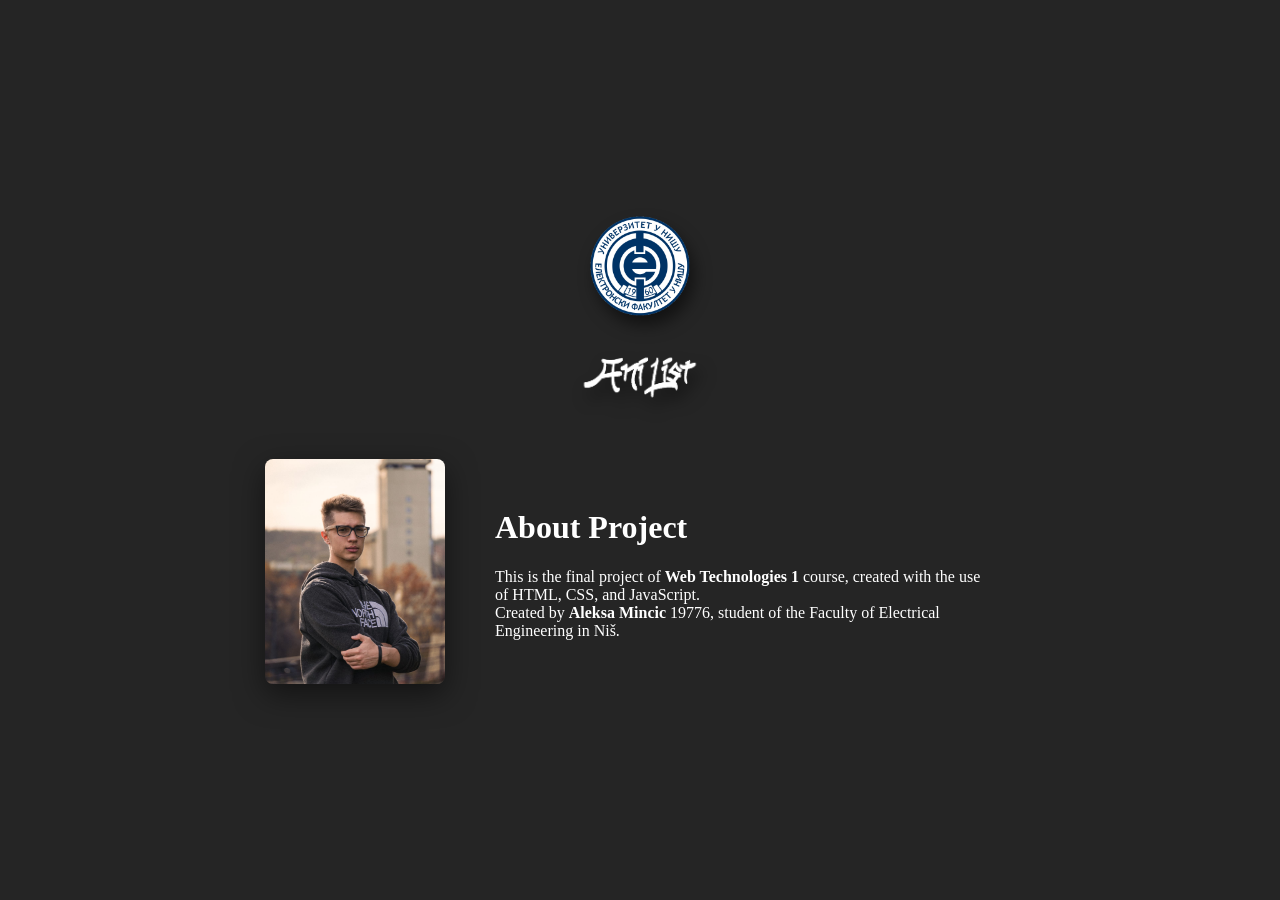
<file: aboutProject.html>
<html>
<head>
    <title>About Our Project</title>
    <link rel="stylesheet" href="CSS/aboutPage_style.css">
</head>
<body>
    
    <div class="page-container">
        <img src="Images/Faculty-Logo.png" id="faculty-logo" alt="Faculty Logo">
            <a href="index.html"><img src="Images/whiteLogo.png" id="logo" alt="Logo"></a>
        <div class="about-wrapper">
            <img src="Images/portret.jpg" id="portrait" alt="Portrait">
            <div id="about-content">
                <h1>About Project</h1>
                <p>This is the final project of <b>Web Technologies 1</b> course, created with the use of HTML, CSS, and JavaScript. <br>
                    Created by <b>Aleksa Mincic</b> 19776, student of the Faculty of Electrical Engineering in Niš. <br>
                </p>
            </div>
        </div>
    </div>
    
</body>
</html>
</file>
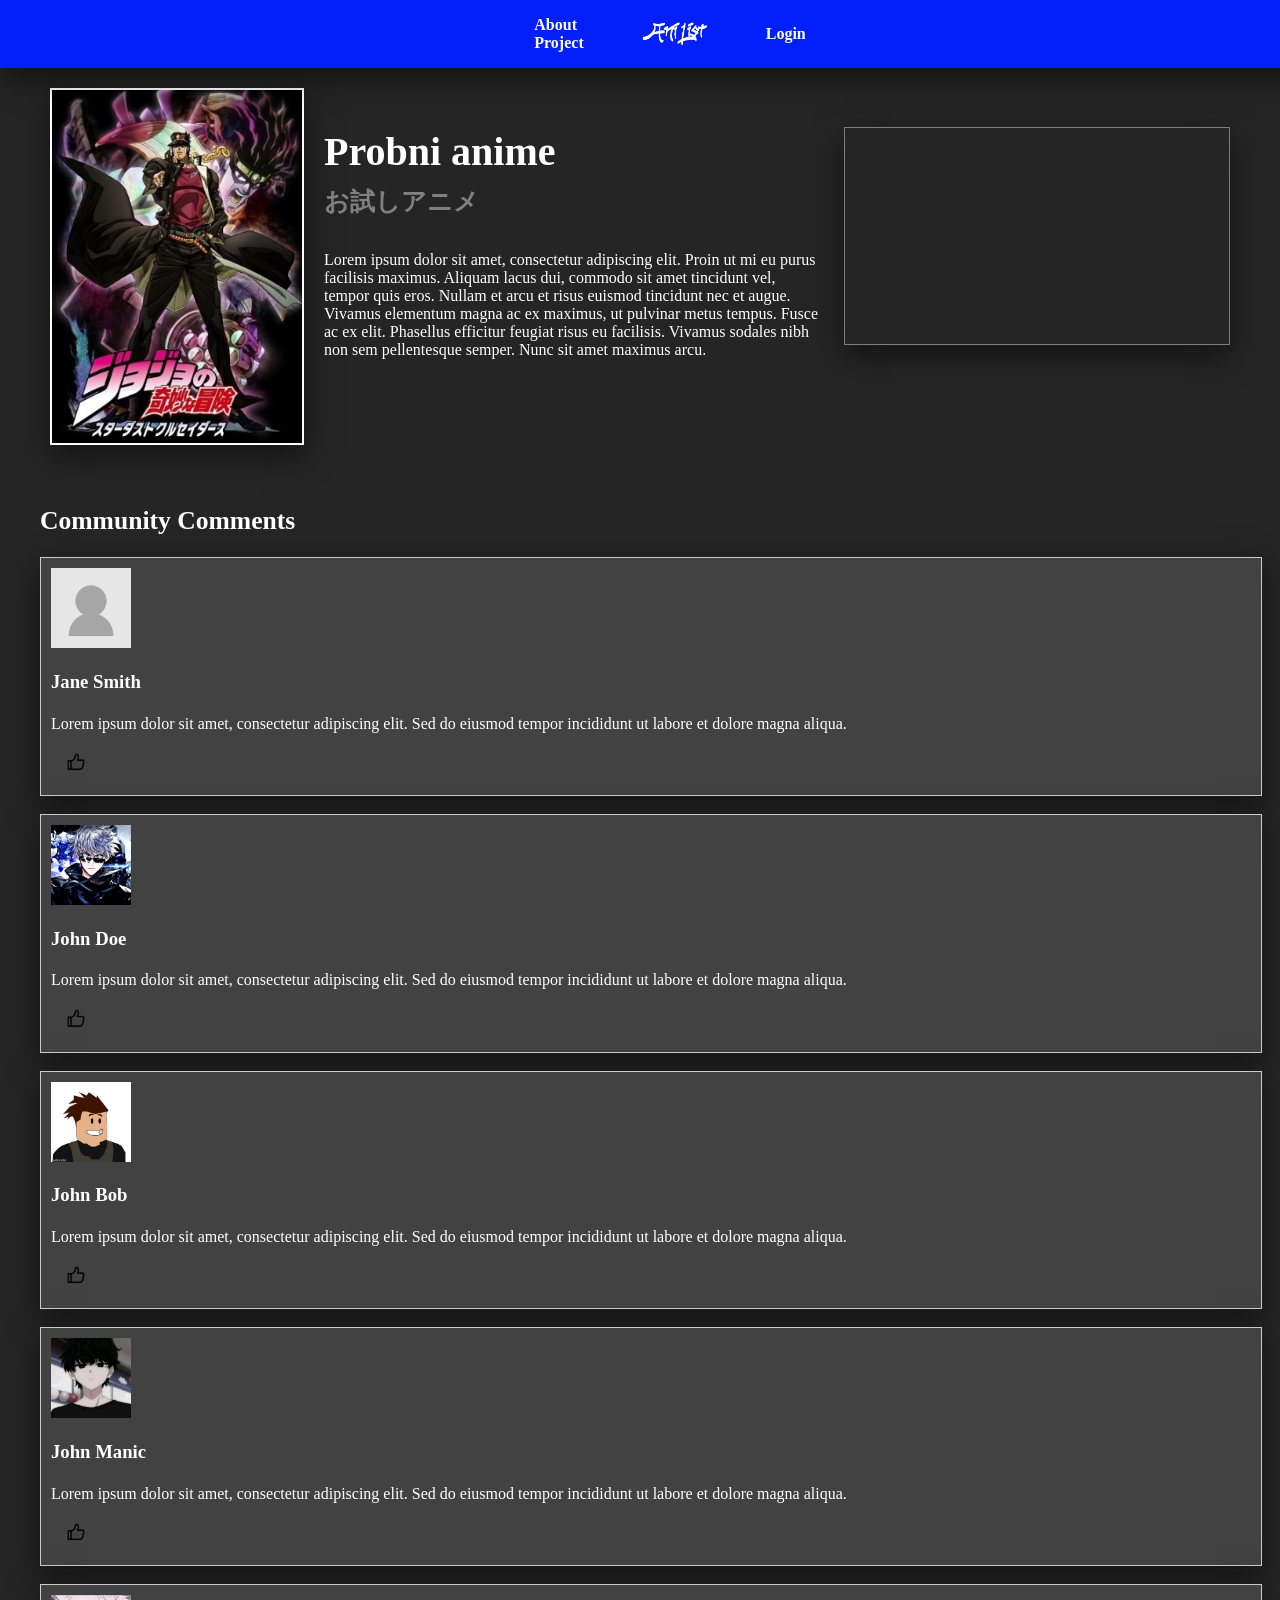
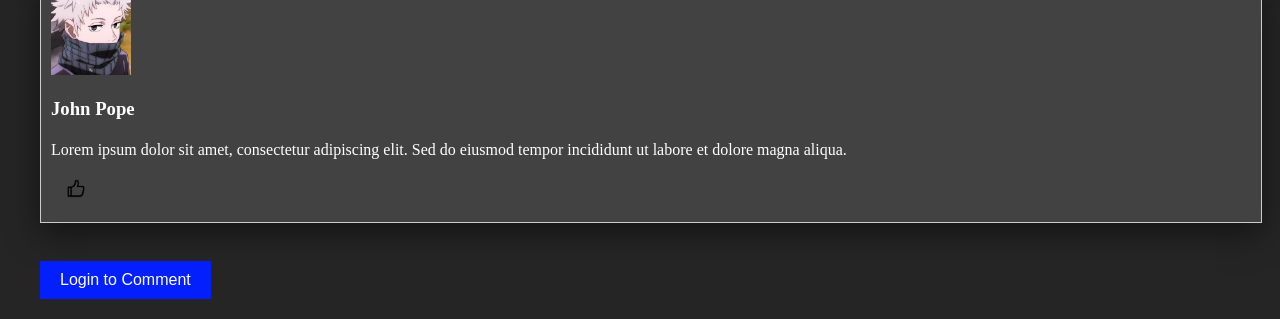
<file: view_page.html>
<!DOCTYPE html>
<html lang="en">
<head>
    <meta charset="UTF-8">
    <meta name="viewport" content="width=device-width, initial-scale=1.0">
    <title>View Page</title>
    <link rel="stylesheet" href="CSS/viewPage_style.css">
</head>
<body>
    <div id="page-loader">
        <ul>
            <li><a href="aboutProject.html" id="navigation">About Project</a></li>
            <li><a href="index.html"  id="navigation"><img src="Images/whiteLogo.png" id="logo"></a></li>
            <li><a onclick="login()" id="navigation">Login</a></li>
        </ul>
<button onclick="topFunction()" id="myBtn" title="Go to top">Back to Top</button>
    <div class="main-kartica">
        
        <img id="anime-poster" src="" id="anime-poster">
        
        <div class="main-title">
            <h3 class="english-title" id="anime-title"></h3>
            <h4 class="japanese-title" id="anime-title-japanese"></h4>

            <p id="anime-desc"></p>
    
                </div>
        <div>
            <iframe src="" frameborder="0" id="anime-trailer"></iframe>
        </div>

    </div>
    <div id="comment-section">
        <h2>Community Comments</h2>
        <div id="comments">
            <div class="comment-user">
                <img src="Images/comment-icon1.png" alt="Comment Icon">
                <h3>Jane Smith</h3>
                <p>Lorem ipsum dolor sit amet, consectetur adipiscing elit. Sed do eiusmod tempor incididunt ut labore et dolore magna aliqua.</p>
                <button class="like-button">
                    <img src="Images/like-button1.png" alt="Like Button" class="like-button-image">
                </button> 
            </div>
            <br>
            <div class="comment-user">
                <img src="Images/comment-icon2.png" alt="Comment Icon">
                <h3>John Doe</h3>
                <p>Lorem ipsum dolor sit amet, consectetur adipiscing elit. Sed do eiusmod tempor incididunt ut labore et dolore magna aliqua.</p>
                <button class="like-button">
                    <img src="Images/like-button1.png" alt="Like Button" class="like-button-image">
                </button> 
            </div>
            <br>
            <div class="comment-user">
                <img src="Images/comment-icon3.png" alt="Comment Icon">
                <h3>John Bob</h3>
                <p>Lorem ipsum dolor sit amet, consectetur adipiscing elit. Sed do eiusmod tempor incididunt ut labore et dolore magna aliqua.</p>
                <button class="like-button">
                    <img src="Images/like-button1.png" alt="Like Button" class="like-button-image">
                </button> 
            </div>
            <br>
            <div class="comment-user">
                <img src="Images/comment-icon4.png" alt="Comment Icon">
                <h3>John Manic</h3>
                <p>Lorem ipsum dolor sit amet, consectetur adipiscing elit. Sed do eiusmod tempor incididunt ut labore et dolore magna aliqua.</p>
                <button class="like-button">
                    <img src="Images/like-button1.png" alt="Like Button" class="like-button-image">
                </button> 
            </div>
            <br>
            <div class="comment-user">
                <img src="Images/comment-icon5.png" alt="Comment Icon">
                <h3>John Pope</h3>
                <p>Lorem ipsum dolor sit amet, consectetur adipiscing elit. Sed do eiusmod tempor incididunt ut labore et dolore magna aliqua.</p>
                <button class="like-button">
                    <img src="Images/like-button1.png" alt="Like Button" class="like-button-image">
                </button> 
            </div>
            <br>
        </div>
        <button id="add-comment-btn" onclick="login()">Login to Comment</button>
    </div>

</div>
    <script src="JavaScript/animeDisplay.js"></script>
</body>
</html>
</file>
<file: CSS/aboutPage_style.css>
@font-face {
  font-family: "San Francisco";
  font-weight: 400;
  src: url("https://applesocial.s3.amazonaws.com/assets/styles/fonts/sanfrancisco/sanfranciscodisplay-regular-webfont.woff");
}
#page-loader{
    opacity: 0;
    transition: opacity 0.5s ease;
}
body {
    margin: 0;
    padding: 0;
    min-height: 100vh;
    background-color: #252525;
    font-family: "San Francisco";
    display: flex;
    justify-content: center;
    align-items: center;
    overflow-x: hidden;
}

.page-container {
    display: flex;
    flex-direction: column;
    align-items: center;
    width: 100%;
    max-width: 900px;
    padding: 20px;
}

.about-wrapper {
    display: flex;
    align-items: center;
    gap: 30px;
    padding: 20px 0 0;
    width: 100%;
    justify-content: center;
}

#portrait {
    width: 20%;
    min-width: 180px;
    height: auto;
    border-radius: 8px;
    box-shadow: 0 10px 30px rgba(0,0,0,0.5);
}

#faculty-logo {
    
    width: 100px;
    height: auto;
    border-radius: 8px;
    margin-bottom: 20px;
    filter: drop-shadow(5px 10px 8px rgba(0, 0, 0, 0.5));
    border-radius: 50%;

}
#logo {
    width: 150px;
    height: auto;
    border-radius: 8px;
    margin-bottom: 20px;
    filter: drop-shadow(5px 10px 8px rgba(0, 0, 0, 0.5));

}

#about-content {
    color: white;
    padding: 20px;
    max-width: 500px;
}

@media (max-width: 768px) {
    body {
        display: block;
        min-height: 100svh;
        overflow-x: hidden;
        overflow-y: auto;
        padding: 16px 14px 28px;
    }

    .page-container {
        max-width: 100%;
        padding: 0;
    }

    #faculty-logo {
        width: 74px;
        margin-bottom: 14px;
    }

    #logo {
        width: min(58vw, 220px);
        margin-bottom: 12px;
    }

    .about-wrapper {
        flex-direction: column;
        gap: 16px;
        padding: 8px 0 0;
    }

    #portrait {
        width: min(78vw, 260px);
        min-width: 0;
    }

    #about-content {
        width: 100%;
        max-width: none;
        padding: 16px;
        box-sizing: border-box;
        text-align: center;
        background: rgba(255, 255, 255, 0.06);
        border-radius: 20px;
        backdrop-filter: blur(10px);
    }

    #about-content h1 {
        margin-top: 0;
    }

    #about-content p {
        line-height: 1.6;
        margin-bottom: 0;
    }
}
</file>
<file: CSS/viewPage_style.css>
@font-face {
    font-family: "San Francisco";
    font-weight: 400;
    src: url("https://applesocial.s3.amazonaws.com/assets/styles/fonts/sanfrancisco/sanfranciscodisplay-regular-webfont.woff");
}

html,
body {
    margin: 0;
    padding: 0;
    width: 100%;
    background-color: #252525;
    font-family: "San Francisco";
    overflow-x: hidden;
}

body {
    
    font-family: "San Francisco";
    padding-top: 68px;
}


#page-loader {
    opacity: 0;
    transition: opacity 0.5s ease;
}

#anime-poster {
    border: 2px solid #fefefe;
    box-shadow: 0 10px 30px rgba(0, 0, 0, 0.5);
}

.main-kartica {
    display: flex;
    gap: 20px;
    margin: 20px 50px 20px 50px;
}

.main-kartica img {
    max-width: 250px;
    height: auto;
}

.main-title {
    color: white;
}

.english-title {
    font-size: 40px;
    margin-bottom: 10px;
}

.japanese-title {
    color: gray;
    font-size: 25px;
    margin-top: 10px;
}


#page-loader ul {
    display: flex;
    align-items: center;
    justify-content: center;
    margin: 0;
    padding: 10px 20px;
    list-style: none;
    gap: 12px;
    position: fixed;
    top: 0;
    left: 0;
    right: 0;
    z-index: 1000;
}

#page-loader ul li {
    margin: 0;
}

#page-loader ul li:first-child {
    text-align: left;
    flex: 0;
    margin-right: 16px;
}
#page-loader ul li:first-child a:hover,
#page-loader ul li:last-child a:hover {
    text-decoration: underline !important;
}

#page-loader ul li:nth-child(2) {
    text-align: center;
    flex: 0;
}

#page-loader ul li:last-child {
    text-align: right;
    flex: 0;
    margin-left: 16px;
}

#page-loader a#navigation,
#page-loader ul li a {
    text-decoration: none;
    font-family: "San Francisco";
    font-weight: 700;
    color: #ffffff;
}

#page-loader #logo {
    display: block;
    margin: 0 auto;
    height: 48px;
}

ul {
    position: sticky;
    top: 0;
    z-index: 1000;
    list-style-type: none;
    width: 100%;
    margin: 0;
    padding: 0;
    overflow: hidden;
    background-color: #0320fc;
    display: block;
    box-shadow: 0 10px 30px rgba(0, 0, 0, 0.5);
}

ul li {
    padding-left: 20px;
}

ul li img {
    display: block;
    margin-left: auto;
    margin-right: auto;
    max-width: 130px;
    height: auto;
}


#anime-trailer {
    margin-top: 10%;
    width: 30vw;
    height: calc(30vw * 0.5625);
    max-width: 640px;
    max-height: 360px;
    border: 1px solid #7e7e7e;
    box-shadow: 0 10px 30px rgba(0, 0, 0, 0.5);
}


#comment-section {
    color: white;
    height: auto;
    max-width: 1200px;
    padding: 20px;
    margin: 0 auto;
}

#comment-section h2 {
    font-size: clamp(1rem, 2vw, 1.8rem);
}

#comment-section p {
    line-height: 1.5;
}

#comments img {
    width: 100%;
    max-width: 80px;
    height: auto;
}

.comment-user {
    width: 100%;
    max-width: 1200px;
    border: 1px solid #ccc;
    padding: 10px;
    background-color: #424242;
    box-shadow: 0 10px 30px rgba(0, 0, 0, 0.5);
}

#add-comment-btn {
    background-color: #0320fc;
    color: white;
    border: none;
    padding: 10px 20px;
    cursor: pointer;
    font-size: 16px;
    margin-top: 20px;
}

#add-comment-btn:hover {
    transition: background-color 0.3s ease;
    background-color: rgb(0, 21, 138);
}

.like-button {
    border: none;
    background: none;
    width: 30px;
    height: auto;
    margin-left: 10px;
    margin-bottom: 10px;
    cursor: pointer;
}

#myBtn {
    display: none;
    position: fixed;
    bottom: 20px;
    right: 30px;
    z-index: 99;
    border: none;
    outline: none;
    background-color: #0320fc;
    color: white;
    cursor: pointer;
    padding: 15px;
    border-radius: 10px;
    font-size: 18px;
}

#myBtn:hover {
    background-color: rgb(0, 21, 138);
}

@media (max-width: 768px) {
    body {
        padding-top: 110px;
    }

    #page-loader ul {
        flex-wrap: wrap;
        gap: 8px;
        padding: 12px 12px 14px;
    }

    #page-loader ul li:first-child,
    #page-loader ul li:last-child {
        margin: 0;
        flex: 1 1 38%;
        text-align: center;
    }

    #page-loader ul li:nth-child(2) {
        order: -1;
        flex-basis: 100%;
        text-align: center;
        margin: 0;
    }

    #page-loader #logo {
        height: 40px;
    }

    .main-kartica {
        flex-direction: column;
        gap: 16px;
        margin: 16px 14px;
        align-items: center;
    }

    .main-kartica img {
        max-width: min(78vw, 320px);
    }

    .main-title {
        width: 100%;
        text-align: left;
        background: rgba(255, 255, 255, 0.05);
        border-radius: 20px;
        padding: 16px;
        box-sizing: border-box;
        backdrop-filter: blur(10px);
    }

    .english-title {
        font-size: 28px;
    }

    .japanese-title {
        font-size: 18px;
    }

    #anime-desc {
        font-size: 15px;
        line-height: 1.65;
    }

    #anime-trailer {
        width: 100%;
        height: min(56vw, 230px);
        min-height: 180px;
        margin-top: 0;
    }

    #comment-section {
        padding: 16px 14px 24px;
    }

    .comment-user {
        border-radius: 18px;
        padding: 14px;
        box-sizing: border-box;
    }

    .comment-user h3 {
        margin-top: 10px;
    }

    #comments img {
        max-width: 56px;
    }

    #add-comment-btn {
        width: 100%;
        max-width: 420px;
        display: block;
        margin: 18px auto 0;
        padding: 14px 18px;
        border-radius: 12px;
    }

    #myBtn {
        bottom: 16px;
        right: 16px;
        padding: 12px 14px;
        font-size: 16px;
        border-radius: 12px;
    }
}
</file>
